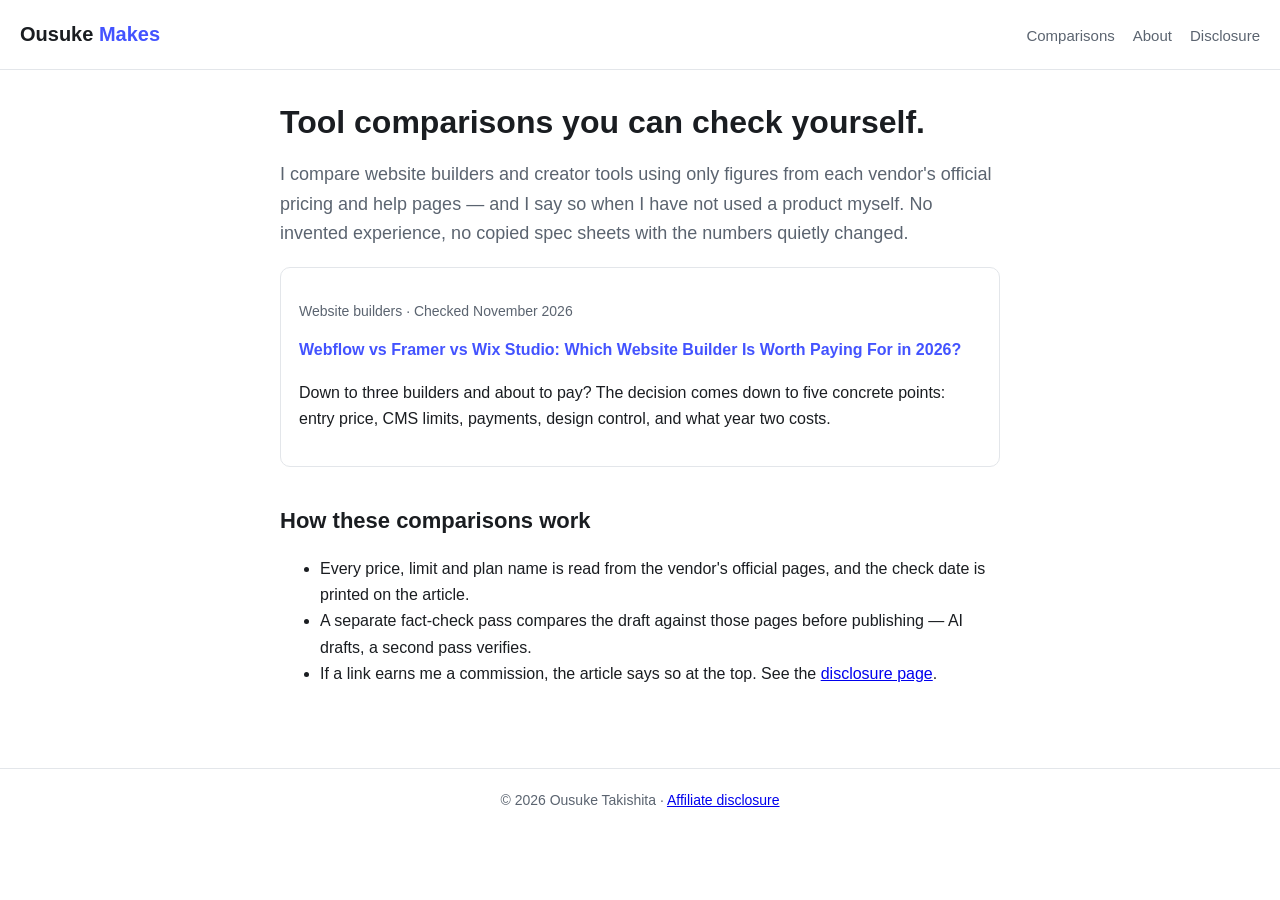
<file: index.html>
<!DOCTYPE html>
<html lang="en">
<head>
<meta charset="utf-8">
<meta name="viewport" content="width=device-width, initial-scale=1">
<title>Ousuke Makes — Research-Based Tool Comparisons for Creators</title>
<meta name="description" content="Research-based comparisons of website builders and creator tools. Every price and limit is checked against the vendor's official pages. No fake hands-on claims.">
<link rel="stylesheet" href="style.css">
</head>
<body>
<header class="site">
  <a class="brand" href="./">Ousuke <span>Makes</span></a>
  <nav><a href="./">Comparisons</a><a href="about.html">About</a><a href="disclosure.html">Disclosure</a></nav>
</header>
<main>
  <h1>Tool comparisons you can check yourself.</h1>
  <p class="lede">I compare website builders and creator tools using only figures from each vendor's official pricing and help pages — and I say so when I have not used a product myself. No invented experience, no copied spec sheets with the numbers quietly changed.</p>

  <div class="card">
    <p class="meta">Website builders · Checked November 2026</p>
    <a href="webflow-vs-framer-vs-wix-studio/">Webflow vs Framer vs Wix Studio: Which Website Builder Is Worth Paying For in 2026?</a>
    <p>Down to three builders and about to pay? The decision comes down to five concrete points: entry price, CMS limits, payments, design control, and what year two costs.</p>
  </div>

  <h2>How these comparisons work</h2>
  <ul>
    <li>Every price, limit and plan name is read from the vendor's official pages, and the check date is printed on the article.</li>
    <li>A separate fact-check pass compares the draft against those pages before publishing — AI drafts, a second pass verifies.</li>
    <li>If a link earns me a commission, the article says so at the top. See the <a href="disclosure.html">disclosure page</a>.</li>
  </ul>
</main>
<footer>© 2026 Ousuke Takishita · <a href="disclosure.html">Affiliate disclosure</a></footer>
</body>
</html>
</file>
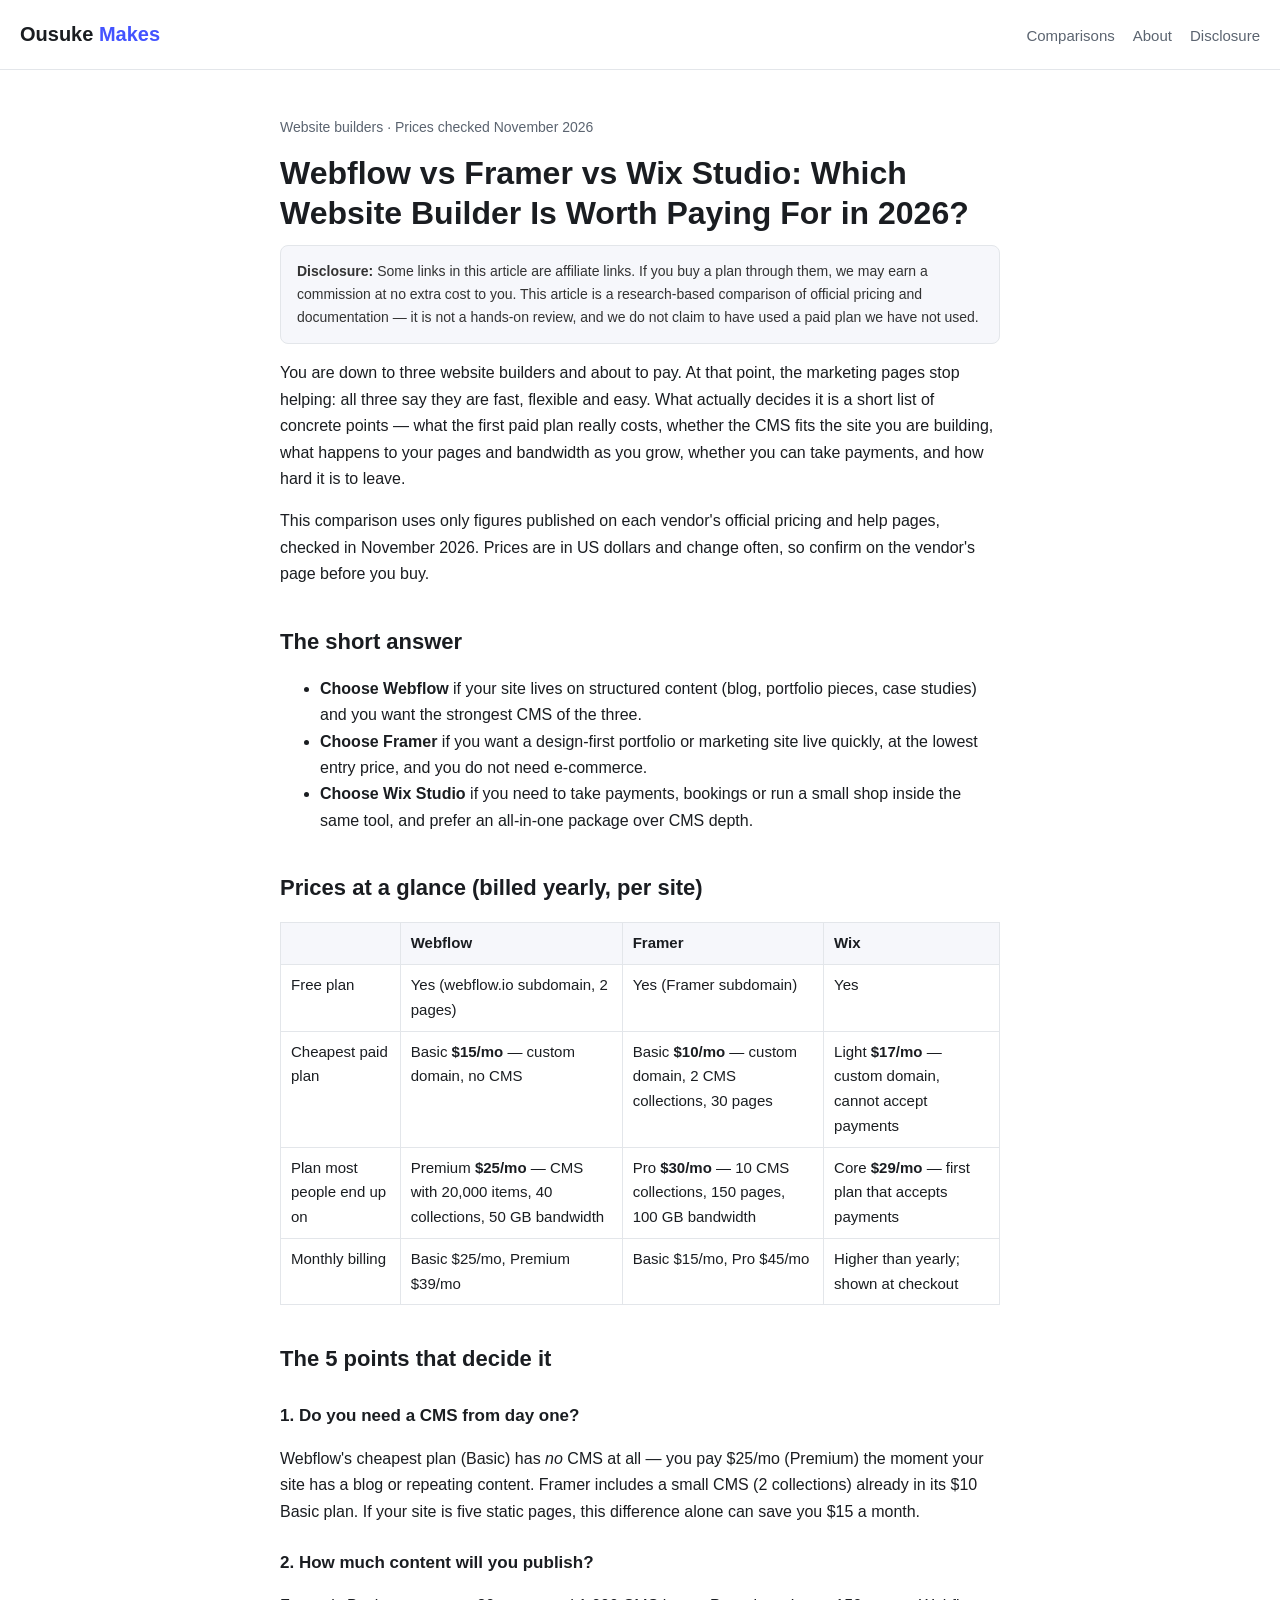
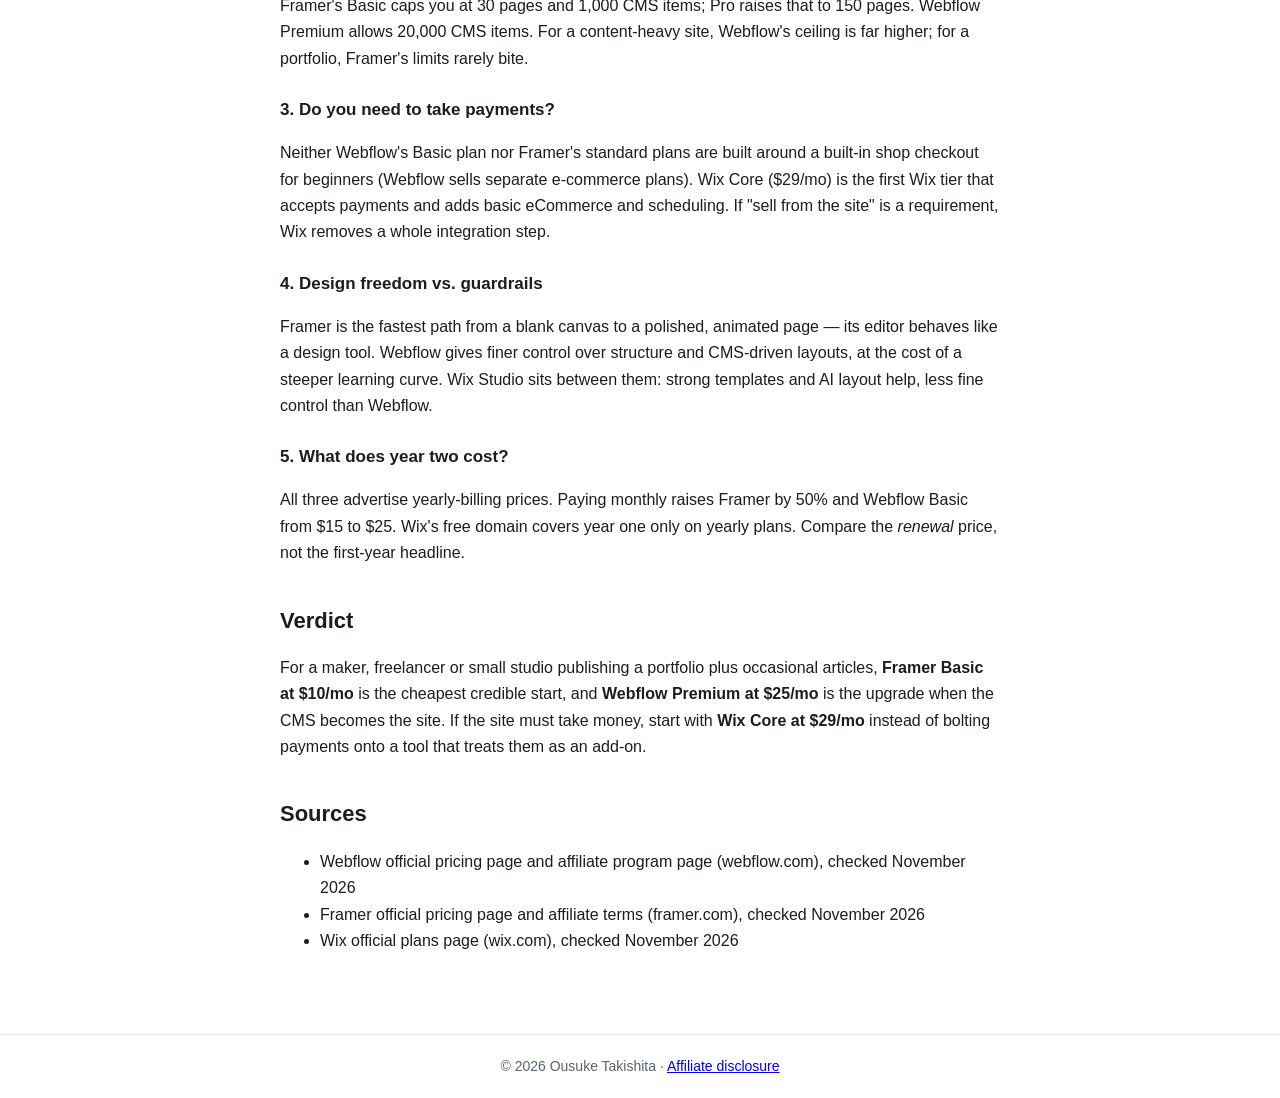
<file: webflow-vs-framer-vs-wix-studio/index.html>
<!DOCTYPE html>
<html lang="en">
<head>
<meta charset="utf-8">
<meta name="viewport" content="width=device-width, initial-scale=1">
<title>Webflow vs Framer vs Wix Studio: Which Website Builder Is Worth Paying For in 2026?</title>
<meta name="description" content="A research-based comparison of Webflow, Framer and Wix Studio using only official pricing and documentation, checked November 2026.">
<link rel="stylesheet" href="../style.css">
</head>
<body>
<header class="site">
  <a class="brand" href="../">Ousuke <span>Makes</span></a>
  <nav><a href="../">Comparisons</a><a href="../about.html">About</a><a href="../disclosure.html">Disclosure</a></nav>
</header>
<main>
  <p class="meta">Website builders · Prices checked November 2026</p>
  <h1>Webflow vs Framer vs Wix Studio: Which Website Builder Is Worth Paying For in 2026?</h1>

  <div class="disclosure"><strong>Disclosure:</strong> Some links in this article are affiliate links. If you buy a plan through them, we may earn a commission at no extra cost to you. This article is a research-based comparison of official pricing and documentation — it is not a hands-on review, and we do not claim to have used a paid plan we have not used.</div>

  <p>You are down to three website builders and about to pay. At that point, the marketing pages stop helping: all three say they are fast, flexible and easy. What actually decides it is a short list of concrete points — what the first paid plan really costs, whether the CMS fits the site you are building, what happens to your pages and bandwidth as you grow, whether you can take payments, and how hard it is to leave.</p>
  <p>This comparison uses only figures published on each vendor's official pricing and help pages, checked in November 2026. Prices are in US dollars and change often, so confirm on the vendor's page before you buy.</p>

  <h2>The short answer</h2>
  <ul>
    <li><strong>Choose Webflow</strong> if your site lives on structured content (blog, portfolio pieces, case studies) and you want the strongest CMS of the three.</li>
    <li><strong>Choose Framer</strong> if you want a design-first portfolio or marketing site live quickly, at the lowest entry price, and you do not need e-commerce.</li>
    <li><strong>Choose Wix Studio</strong> if you need to take payments, bookings or run a small shop inside the same tool, and prefer an all-in-one package over CMS depth.</li>
  </ul>

  <h2>Prices at a glance (billed yearly, per site)</h2>
  <table>
    <tr><th></th><th>Webflow</th><th>Framer</th><th>Wix</th></tr>
    <tr><td>Free plan</td><td>Yes (webflow.io subdomain, 2 pages)</td><td>Yes (Framer subdomain)</td><td>Yes</td></tr>
    <tr><td>Cheapest paid plan</td><td>Basic <strong>$15/mo</strong> — custom domain, no CMS</td><td>Basic <strong>$10/mo</strong> — custom domain, 2 CMS collections, 30 pages</td><td>Light <strong>$17/mo</strong> — custom domain, cannot accept payments</td></tr>
    <tr><td>Plan most people end up on</td><td>Premium <strong>$25/mo</strong> — CMS with 20,000 items, 40 collections, 50 GB bandwidth</td><td>Pro <strong>$30/mo</strong> — 10 CMS collections, 150 pages, 100 GB bandwidth</td><td>Core <strong>$29/mo</strong> — first plan that accepts payments</td></tr>
    <tr><td>Monthly billing</td><td>Basic $25/mo, Premium $39/mo</td><td>Basic $15/mo, Pro $45/mo</td><td>Higher than yearly; shown at checkout</td></tr>
  </table>

  <h2>The 5 points that decide it</h2>

  <h3>1. Do you need a CMS from day one?</h3>
  <p>Webflow's cheapest plan (Basic) has <em>no</em> CMS at all — you pay $25/mo (Premium) the moment your site has a blog or repeating content. Framer includes a small CMS (2 collections) already in its $10 Basic plan. If your site is five static pages, this difference alone can save you $15 a month.</p>

  <h3>2. How much content will you publish?</h3>
  <p>Framer's Basic caps you at 30 pages and 1,000 CMS items; Pro raises that to 150 pages. Webflow Premium allows 20,000 CMS items. For a content-heavy site, Webflow's ceiling is far higher; for a portfolio, Framer's limits rarely bite.</p>

  <h3>3. Do you need to take payments?</h3>
  <p>Neither Webflow's Basic plan nor Framer's standard plans are built around a built-in shop checkout for beginners (Webflow sells separate e-commerce plans). Wix Core ($29/mo) is the first Wix tier that accepts payments and adds basic eCommerce and scheduling. If "sell from the site" is a requirement, Wix removes a whole integration step.</p>

  <h3>4. Design freedom vs. guardrails</h3>
  <p>Framer is the fastest path from a blank canvas to a polished, animated page — its editor behaves like a design tool. Webflow gives finer control over structure and CMS-driven layouts, at the cost of a steeper learning curve. Wix Studio sits between them: strong templates and AI layout help, less fine control than Webflow.</p>

  <h3>5. What does year two cost?</h3>
  <p>All three advertise yearly-billing prices. Paying monthly raises Framer by 50% and Webflow Basic from $15 to $25. Wix's free domain covers year one only on yearly plans. Compare the <em>renewal</em> price, not the first-year headline.</p>

  <h2>Verdict</h2>
  <p>For a maker, freelancer or small studio publishing a portfolio plus occasional articles, <strong>Framer Basic at $10/mo</strong> is the cheapest credible start, and <strong>Webflow Premium at $25/mo</strong> is the upgrade when the CMS becomes the site. If the site must take money, start with <strong>Wix Core at $29/mo</strong> instead of bolting payments onto a tool that treats them as an add-on.</p>

  <h2>Sources</h2>
  <ul>
    <li>Webflow official pricing page and affiliate program page (webflow.com), checked November 2026</li>
    <li>Framer official pricing page and affiliate terms (framer.com), checked November 2026</li>
    <li>Wix official plans page (wix.com), checked November 2026</li>
  </ul>
</main>
<footer>© 2026 Ousuke Takishita · <a href="../disclosure.html">Affiliate disclosure</a></footer>
</body>
</html>
</file>
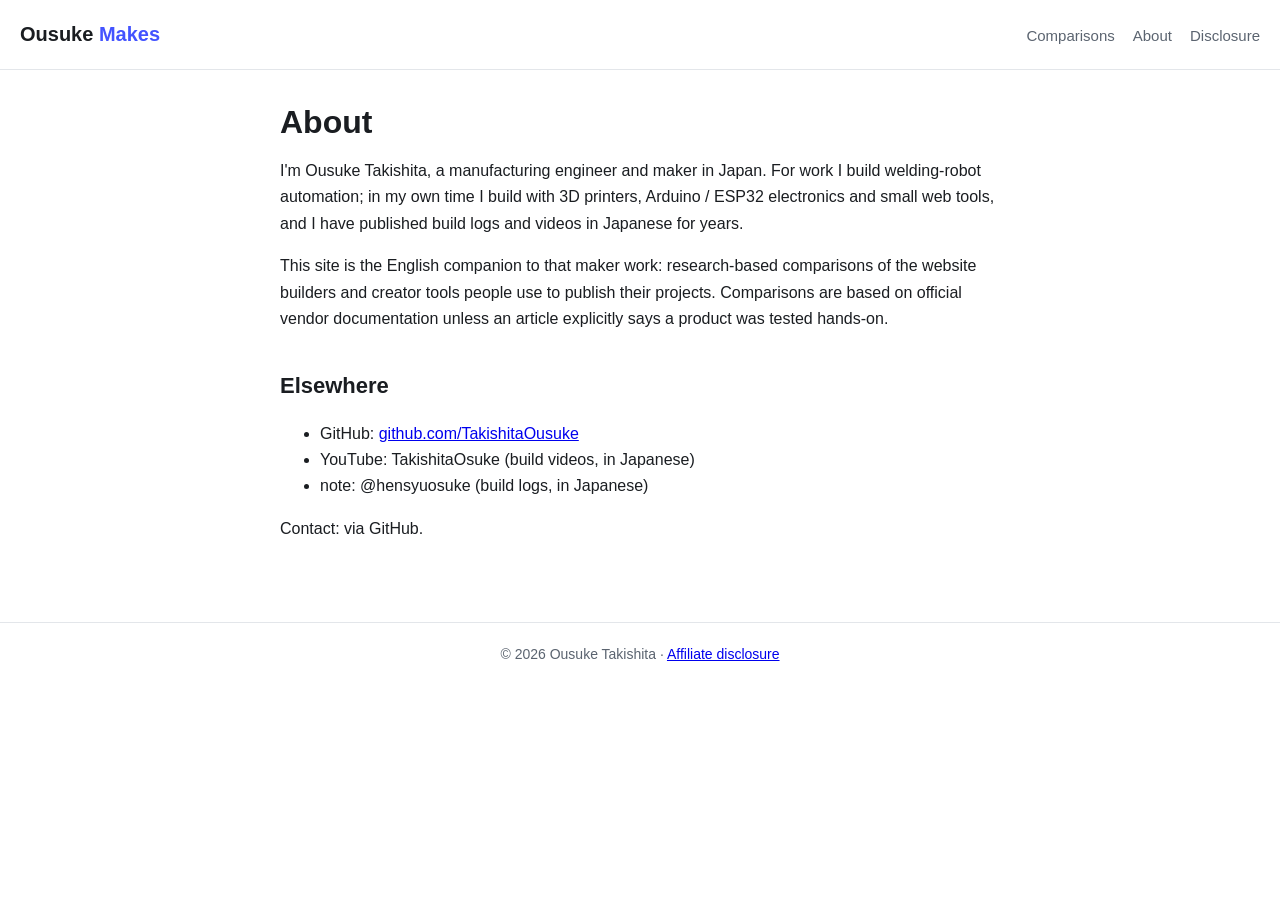
<file: about.html>
<!DOCTYPE html>
<html lang="en">
<head>
<meta charset="utf-8">
<meta name="viewport" content="width=device-width, initial-scale=1">
<title>About — Ousuke Makes</title>
<link rel="stylesheet" href="style.css">
</head>
<body>
<header class="site">
  <a class="brand" href="./">Ousuke <span>Makes</span></a>
  <nav><a href="./">Comparisons</a><a href="about.html">About</a><a href="disclosure.html">Disclosure</a></nav>
</header>
<main>
  <h1>About</h1>
  <p>I'm Ousuke Takishita, a manufacturing engineer and maker in Japan. For work I build welding-robot automation; in my own time I build with 3D printers, Arduino / ESP32 electronics and small web tools, and I have published build logs and videos in Japanese for years.</p>
  <p>This site is the English companion to that maker work: research-based comparisons of the website builders and creator tools people use to publish their projects. Comparisons are based on official vendor documentation unless an article explicitly says a product was tested hands-on.</p>
  <h2>Elsewhere</h2>
  <ul>
    <li>GitHub: <a href="https://github.com/TakishitaOusuke">github.com/TakishitaOusuke</a></li>
    <li>YouTube: TakishitaOsuke (build videos, in Japanese)</li>
    <li>note: @hensyuosuke (build logs, in Japanese)</li>
  </ul>
  <p>Contact: via GitHub.</p>
</main>
<footer>© 2026 Ousuke Takishita · <a href="disclosure.html">Affiliate disclosure</a></footer>
</body>
</html>
</file>
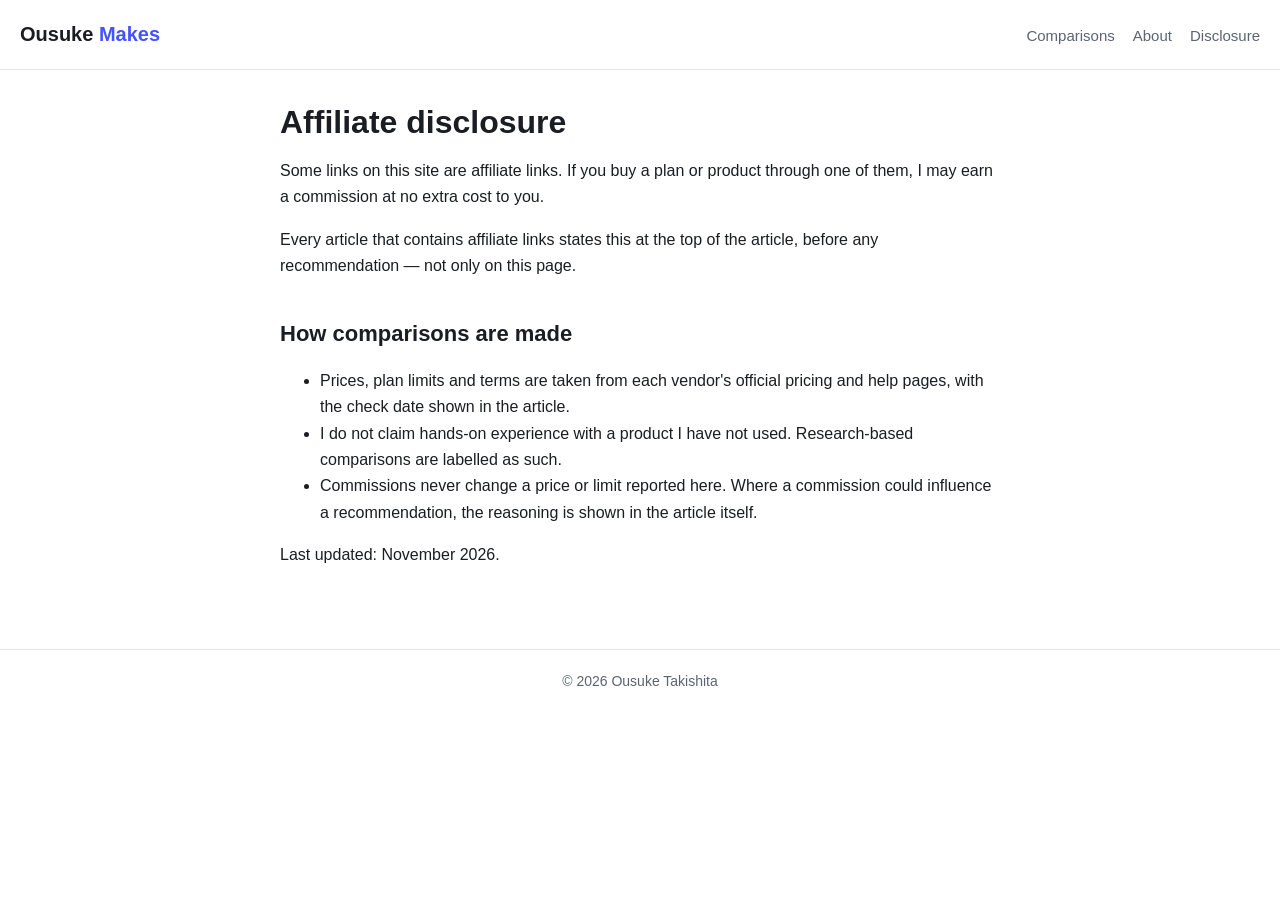
<file: disclosure.html>
<!DOCTYPE html>
<html lang="en">
<head>
<meta charset="utf-8">
<meta name="viewport" content="width=device-width, initial-scale=1">
<title>Affiliate Disclosure — Ousuke Makes</title>
<link rel="stylesheet" href="style.css">
</head>
<body>
<header class="site">
  <a class="brand" href="./">Ousuke <span>Makes</span></a>
  <nav><a href="./">Comparisons</a><a href="about.html">About</a><a href="disclosure.html">Disclosure</a></nav>
</header>
<main>
  <h1>Affiliate disclosure</h1>
  <p>Some links on this site are affiliate links. If you buy a plan or product through one of them, I may earn a commission at no extra cost to you.</p>
  <p>Every article that contains affiliate links states this at the top of the article, before any recommendation — not only on this page.</p>
  <h2>How comparisons are made</h2>
  <ul>
    <li>Prices, plan limits and terms are taken from each vendor's official pricing and help pages, with the check date shown in the article.</li>
    <li>I do not claim hands-on experience with a product I have not used. Research-based comparisons are labelled as such.</li>
    <li>Commissions never change a price or limit reported here. Where a commission could influence a recommendation, the reasoning is shown in the article itself.</li>
  </ul>
  <p>Last updated: November 2026.</p>
</main>
<footer>© 2026 Ousuke Takishita</footer>
</body>
</html>
</file>
<file: style.css>
:root{--ink:#1a1d21;--mut:#5b6470;--line:#e3e6ea;--accent:#4353ff;--bg:#fff}
*{box-sizing:border-box}
body{margin:0;font-family:-apple-system,"Segoe UI",Roboto,"Helvetica Neue",Arial,sans-serif;color:var(--ink);background:var(--bg);line-height:1.65}
header.site{border-bottom:1px solid var(--line);padding:18px 20px;display:flex;justify-content:space-between;align-items:baseline;flex-wrap:wrap;gap:8px}
.brand{font-weight:700;font-size:20px;color:var(--ink);text-decoration:none}
.brand span{color:var(--accent)}
nav a{margin-left:18px;color:var(--mut);text-decoration:none;font-size:15px}
nav a:hover{color:var(--ink)}
main{max-width:760px;margin:0 auto;padding:32px 20px 64px}
h1{font-size:32px;line-height:1.25;margin:0 0 12px}
h2{font-size:22px;margin:36px 0 10px}
h3{font-size:17px;margin:24px 0 6px}
p,li{font-size:16px}
.lede{color:var(--mut);font-size:18px}
.disclosure{background:#f6f7fb;border:1px solid var(--line);border-radius:8px;padding:14px 16px;font-size:14px;color:#333}
table{border-collapse:collapse;width:100%;margin:16px 0;font-size:15px}
th,td{border:1px solid var(--line);padding:8px 10px;text-align:left;vertical-align:top}
th{background:#f6f7fb}
.card{border:1px solid var(--line);border-radius:10px;padding:18px;margin:18px 0}
.card a{font-weight:600;color:var(--accent);text-decoration:none}
.meta{color:var(--mut);font-size:14px}
footer{border-top:1px solid var(--line);padding:20px;color:var(--mut);font-size:14px;text-align:center}
</file>
